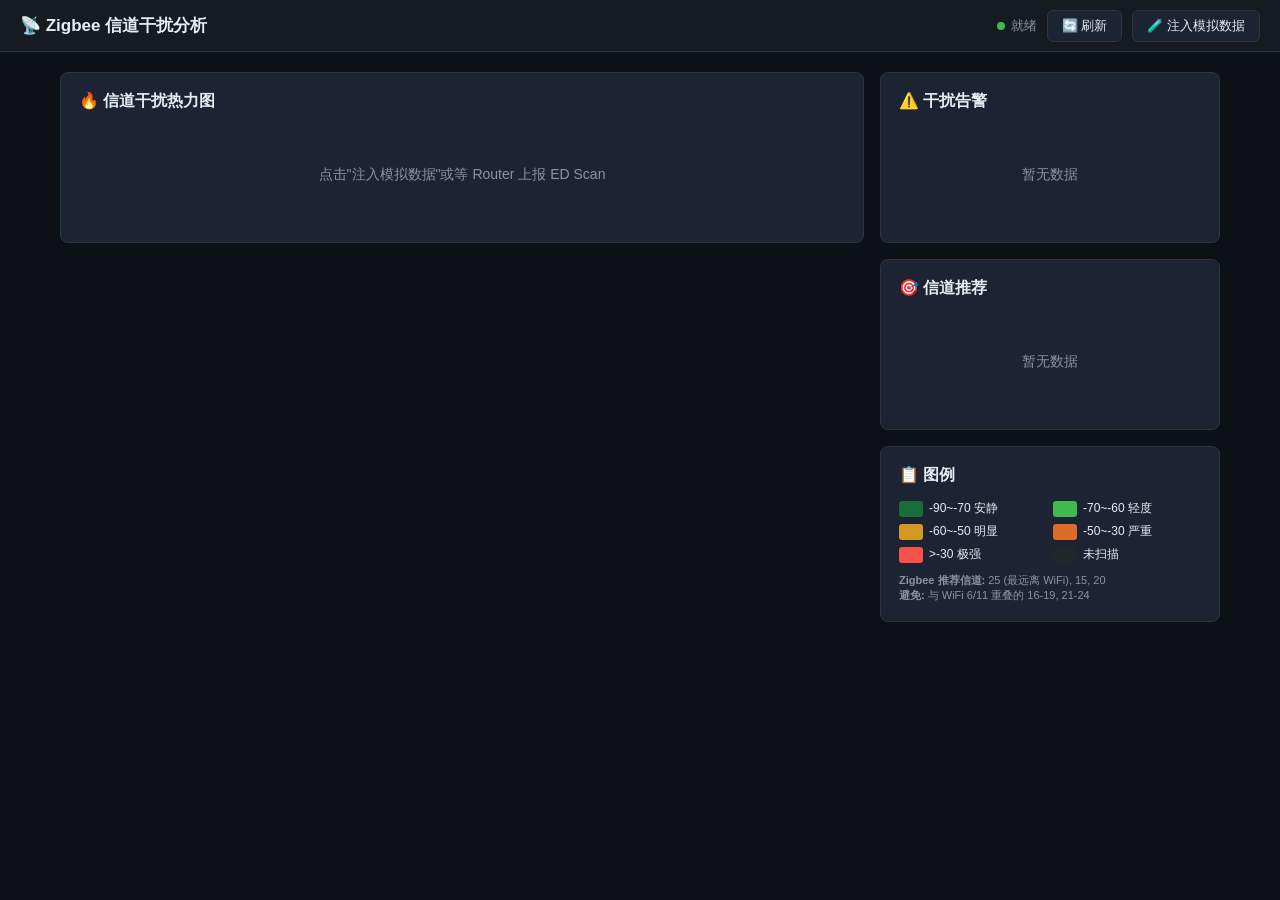
<file: frontend/channel.html>
<!DOCTYPE html>
<html lang="zh-CN">
<head>
<meta charset="UTF-8">
<meta name="viewport" content="width=device-width,initial-scale=1.0">
<title>Zigbee 信道干扰分析</title>
<style>
:root{--bg:#0d1117;--panel:#161b22;--card:#1c2333;--border:#30363d;--text:#e6edf3;--muted:#8b949e;--accent:#58a6ff;--green:#3fb950;--yellow:#d29922;--orange:#db6d28;--red:#f85149}
*{margin:0;padding:0;box-sizing:border-box}
body{font-family:-apple-system,BlinkMacSystemFont,'Segoe UI',sans-serif;background:var(--bg);color:var(--text);min-height:100vh}
.toolbar{display:flex;align-items:center;justify-content:space-between;padding:10px 20px;background:var(--panel);border-bottom:1px solid var(--border);height:52px}
.toolbar h1{font-size:17px;font-weight:600}
.toolbar-actions{display:flex;gap:10px;align-items:center}
button{padding:6px 14px;border:1px solid var(--border);border-radius:6px;background:var(--card);color:var(--text);cursor:pointer;font-size:13px}
button:hover{background:var(--border)}
.status{display:flex;align-items:center;gap:6px;font-size:13px;color:var(--muted)}
.status .dot{width:8px;height:8px;border-radius:50%;background:var(--green);animation:pulse 2s infinite}
@keyframes pulse{0%,100%{opacity:1}50%{opacity:.4}}

.main{max-width:1200px;margin:0 auto;padding:20px}
.card{background:var(--card);border:1px solid var(--border);border-radius:8px;padding:18px;margin-bottom:16px}
.card h2{font-size:16px;margin-bottom:14px;font-weight:600}

/* ── 热力图 ── */
.heatmap-container{overflow-x:auto}
.heatmap{border-collapse:collapse}
.heatmap th,.heatmap td{border:1px solid var(--border);text-align:center;padding:0}
.heatmap th{background:var(--panel);font-size:12px;font-weight:500;padding:6px 4px;color:var(--muted)}
.heatmap th.ch{min-width:36px}
.heatmap td.cell{min-width:36px;height:40px;font-size:11px;font-weight:600;cursor:pointer;position:relative;transition:transform .1s}
.heatmap td.cell:hover{transform:scale(1.15);z-index:1;border-color:var(--accent)}
.heatmap td.node-label{background:var(--panel);font-size:12px;padding:4px 8px;white-space:nowrap;color:var(--text)}
.heatmap td.rssi{font-size:10px;color:rgba(255,255,255,.85);text-shadow:0 1px 2px rgba(0,0,0,.6)}

/* WiFi 重叠标记 */
.wifi-row{display:flex;gap:2px;justify-content:center}
.wifi-tag{font-size:9px;padding:1px 4px;border-radius:3px;background:rgba(88,166,255,.15);color:var(--accent);margin:1px}

/* ── 信道推荐 ── */
.rec-grid{display:grid;grid-template-columns:repeat(auto-fill,minmax(220px,1fr));gap:10px}
.rec-card{border:1px solid var(--border);border-radius:6px;padding:12px;background:var(--panel)}
.rec-card .ch-num{font-size:22px;font-weight:700}
.rec-card .ch-info{font-size:12px;color:var(--muted);margin-top:4px}
.rec-card .ch-rssi{font-size:13px;margin-top:4px}
.rec-card.best{border-color:var(--green);background:rgba(63,185,80,.08)}
.rec-card.good{border-color:var(--accent)}
.rec-card.warn{border-color:var(--yellow)}
.rec-card.bad{border-color:var(--red)}

/* ── 告警 ── */
.alert{padding:8px 12px;margin-bottom:6px;border-radius:6px;font-size:12px;border-left:3px solid}
.alert.critical{background:rgba(248,81,73,.1);border-color:var(--red);color:var(--red)}
.alert.warning{background:rgba(210,153,34,.1);border-color:var(--yellow);color:var(--yellow)}

/* ── WiFi 重叠图 ── */
.overlap-section{margin-top:8px}
.overlap-bar{display:flex;height:28px;border-radius:4px;overflow:hidden;margin:4px 0}
.overlap-segment{display:flex;align-items:center;justify-content:center;font-size:9px;color:#fff;min-width:20px;transition:opacity .2s;cursor:help}
.overlap-segment:hover{opacity:.8}
.overlap-label{font-size:11px;color:var(--muted);margin-left:8px}

/* ── 趋势图 ── */
.trend-chart{width:100%;height:180px}
.trend-line{fill:none;stroke-width:2}
.trend-area{opacity:.15}
.trend-axis{font-size:10px;fill:var(--muted)}

.empty{color:var(--muted);text-align:center;padding:40px;font-size:14px}

/* 两列布局 */
.two-col{display:grid;grid-template-columns:1fr 340px;gap:16px}
@media(max-width:900px){.two-col{grid-template-columns:1fr}}
</style>
</head>
<body>
<div class="toolbar">
  <h1>📡 Zigbee 信道干扰分析</h1>
  <div class="toolbar-actions">
    <div class="status"><span class="dot"></span><span id="status-text">就绪</span></div>
    <button onclick="loadHeatmap()">🔄 刷新</button>
    <button onclick="injectMock()">🧪 注入模拟数据</button>
  </div>
</div>

<div class="main">
  <!-- 热力图 + 侧边栏 -->
  <div class="two-col">
    <div>
      <!-- 热力图 -->
      <div class="card">
        <h2>🔥 信道干扰热力图</h2>
        <div class="heatmap-container" id="heatmap-container">
          <p class="empty">点击"注入模拟数据"或等 Router 上报 ED Scan</p>
        </div>
      </div>

      <!-- WiFi-Zigbee 重叠图 -->
      <div class="card" id="overlap-card" style="display:none">
        <h2>📶 WiFi - Zigbee 信道重叠</h2>
        <div id="overlap-container"></div>
      </div>

      <!-- 趋势图 -->
      <div class="card" id="trend-card" style="display:none">
        <h2>📈 RSSI 趋势 <span id="trend-label" style="font-size:12px;color:var(--muted)"></span></h2>
        <svg id="trend-svg" class="trend-chart"></svg>
      </div>
    </div>

    <div>
      <!-- 告警 -->
      <div class="card" id="alerts-card">
        <h2>⚠️ 干扰告警</h2>
        <div id="alerts-list"><p class="empty">暂无数据</p></div>
      </div>

      <!-- 信道推荐 -->
      <div class="card" id="rec-card">
        <h2>🎯 信道推荐</h2>
        <div id="rec-container"><p class="empty">暂无数据</p></div>
      </div>

      <!-- 图例 -->
      <div class="card">
        <h2>📋 图例</h2>
        <div style="display:grid;grid-template-columns:1fr 1fr;gap:6px;font-size:12px">
          <div style="display:flex;align-items:center;gap:6px"><span style="width:24px;height:16px;border-radius:3px;background:#1a6e3a;display:inline-block"></span>-90~-70 安静</div>
          <div style="display:flex;align-items:center;gap:6px"><span style="width:24px;height:16px;border-radius:3px;background:#3fb950;display:inline-block"></span>-70~-60 轻度</div>
          <div style="display:flex;align-items:center;gap:6px"><span style="width:24px;height:16px;border-radius:3px;background:#d29922;display:inline-block"></span>-60~-50 明显</div>
          <div style="display:flex;align-items:center;gap:6px"><span style="width:24px;height:16px;border-radius:3px;background:#db6d28;display:inline-block"></span>-50~-30 严重</div>
          <div style="display:flex;align-items:center;gap:6px"><span style="width:24px;height:16px;border-radius:3px;background:#f85149;display:inline-block"></span>&gt;-30 极强</div>
          <div style="display:flex;align-items:center;gap:6px"><span style="width:24px;height:16px;border-radius:3px;background:#21262d;display:inline-block"></span>未扫描</div>
        </div>
        <div style="margin-top:10px;font-size:11px;color:var(--muted)">
          <b>Zigbee 推荐信道:</b> 25 (最远离 WiFi), 15, 20<br>
          <b>避免:</b> 与 WiFi 6/11 重叠的 16-19, 21-24
        </div>
      </div>
    </div>
  </div>
</div>

<script src="https://d3js.org/d3.v7.min.js"></script>
<script>
const API = `http://${location.host}/api/channel`;

// ── RSSI → 颜色 ──
function rssiColor(rssi) {
  if (rssi === null || rssi === undefined || rssi < -95) return '#21262d';
  if (rssi >= -30) return '#f85149';
  if (rssi >= -50) return '#db6d28';
  if (rssi >= -60) return '#d29922';
  if (rssi >= -70) return '#3fb950';
  return '#1a6e3a';
}

function rssiLabel(rssi) {
  if (rssi < -95) return '';
  return rssi;
}

// ── 热力图渲染 ──
function renderHeatmap(data) {
  const container = document.getElementById('heatmap-container');
  const channels = data.channels || [];
  const nodes = data.nodes || [];
  const matrix = data.matrix || [];

  if (!nodes.length) {
    container.innerHTML = '<p class="empty">暂无 ED Scan 数据</p>';
    return;
  }

  let html = '<table class="heatmap">';

  // Header: 信道号
  html += '<tr><th></th>';
  channels.forEach(ch => {
    html += `<th class="ch">${ch}</th>`;
  });
  html += '</tr>';

  // 数据行
  nodes.forEach((nwk, rowIdx) => {
    const nodeType = (data.node_types || {})[nwk] || '';
    const typeIcon = nodeType === 'Coordinator' ? '🟢' : nodeType === 'Router' ? '🔵' : '🟡';
    html += `<tr><td class="node-label">${typeIcon} ${nwk}</td>`;

    channels.forEach((ch, colIdx) => {
      const rssi = matrix[rowIdx] ? matrix[rowIdx][colIdx] : -100;
      const color = rssiColor(rssi);
      const label = rssiLabel(rssi);
      html += `<td class="cell rssi" style="background:${color}" 
                  data-node="${nwk}" data-channel="${ch}" data-rssi="${rssi}"
                  onclick="showTrend('${nwk}',${ch})"
                  title="${nwk} Ch${ch}: ${rssi}dBm">${label}</td>`;
    });
    html += '</tr>';
  });

  // WiFi 重叠行
  html += '<tr><td class="node-label" style="font-size:10px;color:var(--muted)">WiFi干扰</td>';
  const wifiMap = data.zigbee_wifi_map || {};
  channels.forEach(ch => {
    const wifis = wifiMap[ch] || [];
    if (wifis.length) {
      const short = wifis.map(w => w.replace(/WiFi (\d+).*/, 'W$1')).join(',');
      html += `<td class="cell" style="background:rgba(88,166,255,.12);font-size:9px;color:var(--accent)">${short}</td>`;
    } else {
      html += '<td class="cell" style="background:rgba(63,185,80,.08)"></td>';
    }
  });
  html += '</tr>';

  html += '</table>';
  container.innerHTML = html;

  // 渲染告警
  renderAlerts(data.alerts || []);
  // 渲染推荐
  renderRecommendations(data.recommendations || []);
  // 渲染 WiFi 重叠图
  renderOverlap(data);
}

// ── 告警 ──
function renderAlerts(alerts) {
  const el = document.getElementById('alerts-list');
  if (!alerts.length) {
    el.innerHTML = '<p class="empty">无干扰告警 ✅</p>';
    return;
  }
  el.innerHTML = alerts.map(a =>
    `<div class="alert ${a.severity}">${a.message}</div>`
  ).join('');
}

// ── 信道推荐 ──
function renderRecommendations(recs) {
  const el = document.getElementById('rec-container');
  if (!recs.length) {
    el.innerHTML = '<p class="empty">暂无数据</p>';
    return;
  }

  const top6 = recs.slice(0, 6);
  el.innerHTML = '<div class="rec-grid">' + top6.map(r => {
    let cls = '';
    if (r.rank.includes('最佳')) cls = 'best';
    else if (r.rank.includes('次优')) cls = 'good';
    else if (r.rank.includes('不推荐')) cls = 'bad';
    else if (r.rank.includes('可用')) cls = 'warn';

    return `<div class="rec-card ${cls}">
      <div class="ch-num">Ch ${r.channel}</div>
      <div style="font-size:13px">${r.rank}</div>
      <div class="ch-rssi">RSSI: ${r.rssi} dBm</div>
      <div class="ch-info">评分: ${r.score}</div>
    </div>`;
  }).join('') + '</div>';
}

// ── WiFi-Zigbee 重叠图 ──
function renderOverlap(data) {
  const card = document.getElementById('overlap-card');
  card.style.display = 'block';
  const container = document.getElementById('overlap-container');

  const overlap = data.wifi_overlap || {};
  const channels = data.channels || [];
  const matrix = data.matrix || [];
  const nodes = data.nodes || [];

  // 计算每个信道的平均 RSSI
  const chAvgRssi = {};
  channels.forEach((ch, i) => {
    const values = matrix.map(row => row[i]).filter(v => v > -95);
    chAvgRssi[ch] = values.length ? values.reduce((a,b)=>a+b,0)/values.length : -90;
  });

  let html = '';
  // WiFi 信道条
  const wifiChannels = Object.keys(overlap);
  const colors = ['#58a6ff','#bc8cff','#f778ba','#ff7b72','#ffa657','#d2a8ff','#79c0ff','#7ee787'];

  wifiChannels.forEach((wifi, idx) => {
    const zigbeeChs = overlap[wifi];
    const color = colors[idx % colors.length];
    const wifiNum = wifi.match(/\d+/)?.[0] || '';

    // 构建条形
    let barHtml = '';
    const chWidth = 100 / channels.length;
    channels.forEach(ch => {
      const isOverlap = zigbeeChs.includes(ch);
      if (isOverlap) {
        const rssi = chAvgRssi[ch] || -90;
        const intensity = Math.min(1, Math.max(0.2, (rssi + 90) / 60));
        barHtml += `<div class="overlap-segment" style="flex:1;background:${color};opacity:${intensity}" 
                     title="WiFi ${wifiNum} → Ch ${ch}: ${Math.round(rssi)}dBm">${ch}</div>`;
      } else if (barHtml) {
        // 已有内容但这个不是重叠，留个极窄间隔
      }
    });

    html += `<div style="display:flex;align-items:center;margin:3px 0">
      <span class="overlap-label" style="min-width:70px;font-size:11px">WiFi ${wifiNum}</span>
      <div class="overlap-bar" style="flex:1">${barHtml || '<div style="flex:1"></div>'}</div>
    </div>`;
  });

  container.innerHTML = html;
}

// ── 趋势图 ──
async function showTrend(nodeNwk, channel) {
  const card = document.getElementById('trend-card');
  card.style.display = 'block';
  document.getElementById('trend-label').textContent = `节点 ${nodeNwk} / 信道 ${channel}`;

  try {
    const resp = await fetch(`${API}/trend?node_nwk=${encodeURIComponent(nodeNwk)}&channel=${channel}&count=30`);
    const data = await resp.json();
    renderTrendChart(data);
  } catch (e) {
    console.error('趋势数据获取失败', e);
  }
}

function renderTrendChart(data) {
  const svg = d3.select('#trend-svg');
  svg.selectAll('*').remove();

  const points = data.data_points || [];
  if (points.length < 2) {
    svg.append('text').attr('x', '50%').attr('y', '50%').attr('text-anchor', 'middle')
       .attr('fill', '#8b949e').attr('font-size', '13px').text('数据点不足');
    return;
  }

  const container = svg.node().parentElement;
  const W = container.clientWidth;
  const H = 180;
  const margin = {top: 20, right: 20, bottom: 30, left: 45};
  const w = W - margin.left - margin.right;
  const h = H - margin.top - margin.bottom;

  svg.attr('viewBox', [0, 0, W, H]);
  const g = svg.append('g').attr('transform', `translate(${margin.left},${margin.top})`);

  const x = d3.scaleLinear().domain([0, points.length - 1]).range([0, w]);
  const y = d3.scaleLinear().domain([-95, -25]).range([h, 0]);

  // 网格
  const yGrid = d3.axisLeft(y).ticks(5).tickSize(-w).tickFormat('');
  g.append('g').attr('class', 'trend-axis').call(yGrid)
    .selectAll('line').attr('stroke', '#30363d');

  // 零干扰线
  [-50, -60, -70].forEach(v => {
    g.append('line').attr('x1', 0).attr('x2', w).attr('y1', y(v)).attr('y2', y(v))
     .attr('stroke', v === -50 ? '#f8514940' : '#30363d').attr('stroke-dasharray', '4,4');
    g.append('text').attr('x', -5).attr('y', y(v)).attr('dy', '-3px')
     .attr('text-anchor', 'end').attr('font-size', '9px').attr('fill', '#8b949e').text(`${v}dBm`);
  });

  // 面积
  const area = d3.area()
    .x((d, i) => x(i))
    .y0(h)
    .y1(d => y(d.rssi))
    .curve(d3.curveMonotoneX);

  g.append('path').datum(points)
    .attr('class', 'trend-area')
    .attr('d', area)
    .attr('fill', '#58a6ff');

  // 线
  const line = d3.line().x((d, i) => x(i)).y(d => y(d.rssi)).curve(d3.curveMonotoneX);
  g.append('path').datum(points)
    .attr('class', 'trend-line')
    .attr('d', line)
    .attr('stroke', '#58a6ff');

  // 点
  g.selectAll('circle').data(points).join('circle')
    .attr('cx', (d, i) => x(i)).attr('cy', d => y(d.rssi))
    .attr('r', 3).attr('fill', '#58a6ff').attr('stroke', '#0d1117').attr('stroke-width', 1.5);

  // X轴
  g.append('g').attr('transform', `translate(0,${h})`)
    .call(d3.axisBottom(x).ticks(Math.min(points.length, 10)).tickFormat(i => {
      if (i >= 0 && i < points.length) {
        return points[Math.floor(i)].timestamp?.substring(11, 16) || '';
      }
      return '';
    }).tickSize(0))
    .selectAll('text').attr('class', 'trend-axis').attr('font-size', '9px');

  // Y轴
  g.append('g').call(d3.axisLeft(y).ticks(5).tickFormat(d => `${d}dBm`).tickSize(0))
    .selectAll('text').attr('class', 'trend-axis').attr('font-size', '9px');
}

// ── API 调用 ──
async function loadHeatmap() {
  document.getElementById('status-text').textContent = '加载中...';
  try {
    const resp = await fetch(`${API}/heatmap`);
    const data = await resp.json();
    renderHeatmap(data);
    document.getElementById('status-text').textContent = `${(data.nodes||[]).length} 节点`;
  } catch (e) {
    document.getElementById('status-text').textContent = '加载失败';
    console.error(e);
  }
}

async function injectMock() {
  try {
    await fetch(`${API}/mock-scan`, {method: 'POST'});
    await loadHeatmap();
  } catch (e) {
    console.error(e);
  }
}

// ── 自动刷新 ──
setInterval(loadHeatmap, 15000);
</script>
</body>
</html>
</file>
